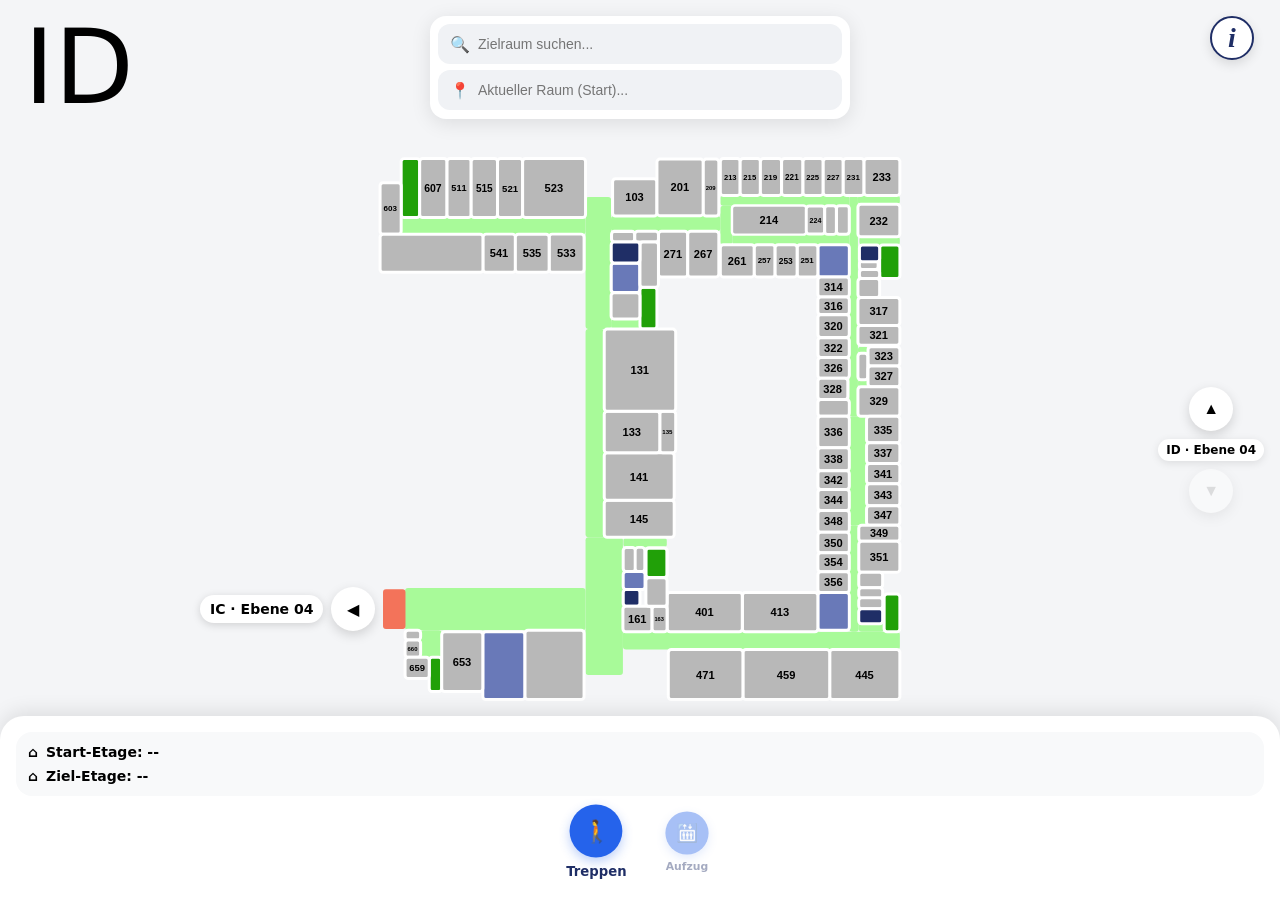
<file: index.html>
﻿<!-- Anzeigen: im Browser: http://localhost:8000/ | im Terminal: python -m http.server 8000 -->
<!DOCTYPE html>
<html lang="de">
<head>
    <meta charset="UTF-8" />
    <meta name="viewport" content="width=device-width, initial-scale=1.0" />
    <title>Interaktive Karte</title>
    <link rel="stylesheet" href="styles.css" />
</head>
<body>

    <div class="app-wrapper">
        <!-- SVG Karte -->
        <div id="map-container"></div>
        <div class="building-heading">
            <div id="building-name" class="building-name" aria-live="polite">ID</div>
            <span id="current-floor-badge" class="floor-indicator">ID · Ebene 04</span>
        </div>
        <div id="building-transition" class="building-transition" hidden>
            <span id="building-transition-label" class="building-transition-label">IC · Ebene 04</span>
            <button type="button" id="building-transition-button" class="btn-circle building-transition-button" aria-label="Zu Gebäude IC wechseln">
                <span id="building-transition-arrow" aria-hidden="true">←</span>
            </button>
        </div>

        <!-- Top Overlay: Suchfelder -->
        <div class="top-search-card">
            <div class="input-group">
                <span class="input-icon">🔍</span>
                <input type="text" id="destination-input" placeholder="Zielraum suchen..." autocomplete="off">
                <button type="button" id="clear-destination" class="input-clear" aria-label="Zielraum entfernen" hidden>×</button>
            </div>
            <div class="input-group">
                <span class="input-icon">📍</span>
                <input type="text" id="start-input" placeholder="Aktueller Raum (Start)..." autocomplete="off">
                <button type="button" id="clear-start" class="input-clear" aria-label="Startraum entfernen" hidden>×</button>
            </div>
            <!-- Suchergebnisse Dropdown -->
            <div id="search-results" class="search-results-dropdown"></div>
        </div>

        <aside id="map-legend" class="map-legend is-collapsed" aria-label="Kartenlegende">
            <button type="button" id="legend-toggle" class="legend-toggle" aria-label="Legende anzeigen" aria-expanded="false" aria-controls="legend-items">i</button>
            <div id="legend-items" class="legend-items" hidden>
                <div class="legend-item"><span class="legend-swatch legend-elevator"></span><span>Aufzug</span></div>
                <div class="legend-item"><span class="legend-swatch legend-stairs"></span><span>Treppe</span></div>
                <div class="legend-item"><span class="legend-swatch legend-toilet"></span><span>Toilette</span></div>
                <div class="legend-item legend-item-exitIC" title="Gebäudeübergang zwischen IC und ID">
                    <span class="legend-swatch legend-exitIC"></span><span>IC↔ID</span>
                </div>
            </div>
        </aside>

        <!-- Right Controls: Etagen-Switch Pfeile -->
        <div class="right-controls">
            <button id="btn-floor-up" class="btn-circle">▲</button>
            <span id="desktop-floor-badge" class="floor-indicator desktop-floor-badge">ID · Ebene 04</span>
            <button id="btn-floor-down" class="btn-circle">▼</button>
        </div>

        <!-- Bottom Panel: Etagen-Auswahl & Transport-Swipe -->
        <div class="bottom-panel">
            <div class="floor-route-info">
                <div class="route-item">
                    <span class="route-icon">⌂</span>
                    <span id="label-start-floor">Start-Etage: --</span>
                </div>
                <div class="route-item">
                    <span class="route-icon">⌂</span>
                    <span id="label-dest-floor">Ziel-Etage: --</span>
                </div>
            </div>

            <!-- Swipeable Transport Carousel -->
            <div class="transport-carousel">
                <div class="transport-track">
                    <div class="transport-option active" data-mode="staircase">
                        <span class="mode-icon">🚶</span>
                        <span class="mode-label">Treppen</span>
                    </div>
                    <div class="transport-option" data-mode="elevator">
                        <span class="mode-icon">🛗</span> <!-- Spezifisches Aufzug-Emoji -->
                        <span class="mode-label">Aufzug</span>
                    </div>
                </div>
            </div>
        </div>
    </div>

    <script src="script.js"></script>
</body>
</html>
</file>
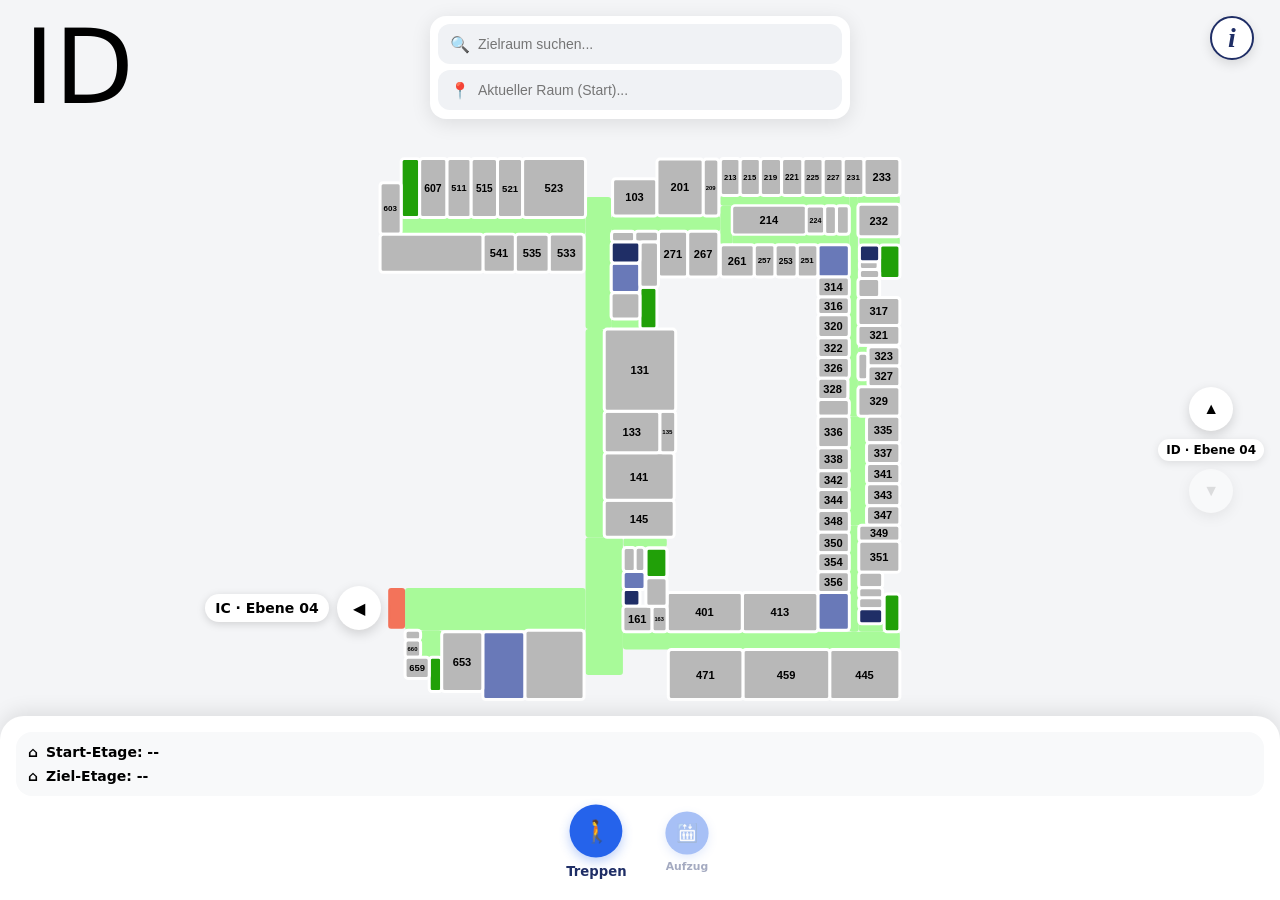
<file: InteraktiveMap/index.html>
﻿<!-- Anzeigen: im Browser: http://localhost:8000/ | im Terminal: python -m http.server 8000 -->
<!DOCTYPE html>
<html lang="de">
<head>
    <meta charset="UTF-8" />
    <meta name="viewport" content="width=device-width, initial-scale=1.0" />
    <title>Interaktive Karte</title>
    <link rel="stylesheet" href="styles.css" />
</head>
<body>

    <div class="app-wrapper">
        <!-- SVG Karte -->
        <div id="map-container"></div>
        <div class="building-heading">
            <div id="building-name" class="building-name" aria-live="polite">ID</div>
            <span id="current-floor-badge" class="floor-indicator">ID · Ebene 04</span>
        </div>
        <div id="building-transition" class="building-transition" hidden>
            <span id="building-transition-label" class="building-transition-label">IC · Ebene 04</span>
            <button type="button" id="building-transition-button" class="btn-circle building-transition-button" aria-label="Zu Gebäude IC wechseln">
                <span id="building-transition-arrow" aria-hidden="true">←</span>
            </button>
        </div>

        <!-- Top Overlay: Suchfelder -->
        <div class="top-search-card">
            <div class="input-group">
                <span class="input-icon">🔍</span>
                <input type="text" id="destination-input" placeholder="Zielraum suchen..." autocomplete="off">
                <button type="button" id="clear-destination" class="input-clear" aria-label="Zielraum entfernen" hidden>×</button>
            </div>
            <div class="input-group">
                <span class="input-icon">📍</span>
                <input type="text" id="start-input" placeholder="Aktueller Raum (Start)..." autocomplete="off">
                <button type="button" id="clear-start" class="input-clear" aria-label="Startraum entfernen" hidden>×</button>
            </div>
            <!-- Suchergebnisse Dropdown -->
            <div id="search-results" class="search-results-dropdown"></div>
        </div>

        <aside id="map-legend" class="map-legend is-collapsed" aria-label="Kartenlegende">
            <button type="button" id="legend-toggle" class="legend-toggle" aria-label="Legende anzeigen" aria-expanded="false" aria-controls="legend-items">i</button>
            <div id="legend-items" class="legend-items" hidden>
                <div class="legend-item"><span class="legend-swatch legend-elevator"></span><span>Aufzug</span></div>
                <div class="legend-item"><span class="legend-swatch legend-stairs"></span><span>Treppe</span></div>
                <div class="legend-item"><span class="legend-swatch legend-toilet"></span><span>Toilette</span></div>
                <div class="legend-item legend-item-exitIC" title="Gebäudeübergang zwischen IC und ID">
                    <span class="legend-swatch legend-exitIC"></span><span>IC↔ID</span>
                </div>
            </div>
        </aside>

        <!-- Right Controls: Etagen-Switch Pfeile -->
        <div class="right-controls">
            <button id="btn-floor-up" class="btn-circle">▲</button>
            <span id="desktop-floor-badge" class="floor-indicator desktop-floor-badge">ID · Ebene 04</span>
            <button id="btn-floor-down" class="btn-circle">▼</button>
        </div>

        <!-- Bottom Panel: Etagen-Auswahl & Transport-Swipe -->
        <div class="bottom-panel">
            <div class="floor-route-info">
                <div class="route-item">
                    <span class="route-icon">⌂</span>
                    <span id="label-start-floor">Start-Etage: --</span>
                </div>
                <div class="route-item">
                    <span class="route-icon">⌂</span>
                    <span id="label-dest-floor">Ziel-Etage: --</span>
                </div>
            </div>

            <!-- Swipeable Transport Carousel -->
            <div class="transport-carousel">
                <div class="transport-track">
                    <div class="transport-option active" data-mode="staircase">
                        <span class="mode-icon">🚶</span>
                        <span class="mode-label">Treppen</span>
                    </div>
                    <div class="transport-option" data-mode="elevator">
                        <span class="mode-icon">🛗</span> <!-- Spezifisches Aufzug-Emoji -->
                        <span class="mode-label">Aufzug</span>
                    </div>
                </div>
            </div>
        </div>
    </div>

    <script src="script.js"></script>
</body>
</html>
</file>
<file: styles.css>
* {
    box-sizing: border-box;
    margin: 0;
    padding: 0;
}

:root {
    --top-overlay-height: 103px;
    /* Manuelle Kartenposition: positive Werte verschieben nach rechts bzw. unten. */
    --map-offset-x: 15px;
    --map-offset-y: -23px;
    /* Manuelle Infofeld-Position und -Breite: positiver X-Abstand verschiebt nach links. */
    --legend-offset-x: 10px;
    --legend-width: 125px;
}

body, html {
    width: 100%;
    height: 100%;
    overflow: hidden;
    font-family: system-ui, -apple-system, sans-serif;
}

.app-wrapper {
    position: relative;
    width: 100vw;
    height: 100vh;
    background: #f4f5f7;
    overflow: hidden;
}

/* MAP CONTAINER: Befindet sich im Hintergrund über den gesamten Bildschirm */
#map-container {
    position: absolute;
    top: 0;
    left: 0;
    width: 100%;
    height: 100%;
    z-index: 1;
    padding-top: clamp(150px, 20vh, 185px);
    padding-bottom: 176px;
    padding-left: 35px;
    padding-right: 65px;

    display: flex;
    align-items: flex-start;
    justify-content: center;
    transform: translate(var(--map-offset-x), var(--map-offset-y));
}

#map-container svg {
    width: 100%;
    height: auto;
    max-width: 100%;
    max-height: 100%;
    display: block;
    object-fit: contain;
    transform: scale(1);
}

.desktop-floor-badge {
    display: block;
}

.building-heading .floor-indicator {
    display: none;
}

.building-heading {
    position: absolute;
    top: 16px;
    left: 24px;
    z-index: 9;
    display: flex;
    align-items: center;
    gap: 10px;
    pointer-events: none;
}

.building-name {
    color: #000000;
    font-size: var(--top-overlay-height);
    font-weight: 500;
    line-height: 1;
}

.floor-indicator {
    background: #ffffff;
    padding: 4px 8px;
    border-radius: 12px;
    font-size: 12px;
    font-weight: bold;
    box-shadow: 0 2px 8px rgba(0,0,0,0.1);
    white-space: nowrap;
}

.building-transition {
    position: absolute;
    z-index: 12;
    display: flex;
    align-items: center;
    gap: 8px;
    pointer-events: none;
}

.building-transition.is-reversed {
    flex-direction: row-reverse;
}

.building-transition[hidden] {
    display: none;
}

.building-transition-label {
    padding: 6px 10px;
    border-radius: 999px;
    background: #ffffff;
    box-shadow: 0 2px 8px rgba(0, 0, 0, 0.15);
    font-size: 14px;
    font-weight: 600;
    white-space: nowrap;
}

.building-transition-button {
    display: flex;
    align-items: center;
    justify-content: center;
    flex: 0 0 auto;
    pointer-events: auto;
}

.building-transition-button:focus-visible {
    outline: 3px solid #1f2e66;
    outline-offset: 2px;
}

/* TOP SEARCH CARD: Fest oben schwebend */
.top-search-card {
    position: absolute;
    top: 16px;
    left: 50%;
    transform: translateX(-50%);
    width: calc(100% - 32px);
    height: var(--top-overlay-height);
    max-width: 420px;
    background: #ffffff;
    border-radius: 16px;
    padding: 8px;
    box-shadow: 0 4px 20px rgba(0,0,0,0.1);
    z-index: 10;
}

.input-group {
    display: flex;
    align-items: center;
    height: 40px;
    background: #f0f2f5;
    border-radius: 12px;
    padding: 8px 12px;
    margin-bottom: 6px;
}

    .input-group:last-child {
        margin-bottom: 0;
    }

.input-icon {
    margin-right: 8px;
    font-size: 16px;
}

.input-group input {
    flex: 1 1 0;
    min-width: 0;
    border: none;
    background: transparent;
    width: 100%;
    outline: none;
    font-size: 14px;
    font-weight: 500;
    overflow: hidden;
    text-overflow: ellipsis;
    white-space: nowrap;
}

.input-clear {
    flex: 0 0 auto;
    display: flex;
    align-items: center;
    justify-content: center;
    width: 24px;
    height: 24px;
    border: 0;
    background: transparent;
    color: #6979b8;
    font-size: 24px;
    line-height: 1;
    cursor: pointer;
}

.input-clear[hidden] {
    display: none;
}

.map-legend {
    position: absolute;
    top: 16px;
    right: calc(16px + var(--legend-offset-x));
    z-index: 11;
    display: flex;
    flex-direction: column;
    align-items: flex-end;
    gap: 8px;
    padding: 10px 12px;
    background: #ffffff;
    border-radius: 16px;
    box-shadow: 0 4px 16px rgba(0, 0, 0, 0.1);
}

.map-legend.is-collapsed {
    padding: 0;
    background: transparent;
    box-shadow: none;
}

.map-legend:not(.is-collapsed) {
    width: min(var(--legend-width), calc(100vw - 32px));
    height: var(--top-overlay-height);
    padding: 12px;
}

.legend-toggle {
    position: absolute;
    top: 10px;
    right: 10px;
    z-index: 1;
    display: flex;
    align-items: center;
    justify-content: center;
    width: 22px;
    height: 22px;
    border: 2px solid #1f2e66;
    border-radius: 50%;
    background: #ffffff;
    color: #1f2e66;
    font-family: Georgia, serif;
    font-size: 15px;
    font-style: italic;
    font-weight: bold;
    line-height: 1;
    cursor: pointer;
}

.map-legend.is-collapsed .legend-toggle {
    position: static;
    width: 44px;
    height: 44px;
    font-size: 28px;
    box-shadow: 0 4px 12px rgba(0, 0, 0, 0.12);
}

.legend-items {
    position: absolute;
    top: 50%;
    right: 38px;
    left: 12px;
    display: flex;
    flex-direction: column;
    gap: 8px;
    transform: translateY(-50%);
}

.legend-items[hidden] {
    display: none;
}

.legend-item {
    display: flex;
    align-items: center;
    gap: 8px;
    white-space: nowrap;
    font-size: 13px;
}

.legend-item-exitIC {
    font-size: 12px;
}

.legend-swatch {
    width: 24px;
    height: 11px;
    border-radius: 5px;
}

.legend-elevator {
    background: #1f2e66;
}

.legend-stairs {
    background: #21a008;
}

.legend-toilet {
    background: #6979b8;
}
.legend-exitIC {
    background: #f3735aff;
}

/* RIGHT CONTROLS: Rechts mittig zentriert */
.right-controls {
    position: absolute;
    right: 16px;
    top: 50%;
    transform: translateY(-50%);
    display: flex;
    flex-direction: column;
    align-items: center;
    gap: 8px;
    z-index: 10;
}

.btn-circle {
    width: 44px;
    height: 44px;
    border-radius: 50%;
    border: none;
    background: #ffffff;
    box-shadow: 0 4px 12px rgba(0,0,0,0.15);
    font-size: 16px;
    cursor: pointer;
}

.btn-circle:disabled {
    opacity: 0.4;
    cursor: default;
}

/* BOTTOM PANEL: Fest am unteren Rand */
.bottom-panel {
    position: absolute;
    bottom: 0;
    left: 0;
    right: 0;
    background: #ffffff;
    border-top-left-radius: 24px;
    border-top-right-radius: 24px;
    padding: 16px 16px 24px 16px;
    box-shadow: 0 -4px 20px rgba(0,0,0,0.1);
    z-index: 10;
}

.floor-route-info {
    display: flex;
    flex-direction: column;
    gap: 8px;
    background: #f8f9fa;
    padding: 12px;
    border-radius: 16px;
    margin-bottom: 12px;
}

.route-item {
    display: flex;
    align-items: center;
    gap: 8px;
    font-size: 14px;
    font-weight: 600;
}

/* TRANSPORT AUSWAHL: Direkt sichtbar, ohne Scrollen */
.transport-carousel {
    display: flex;
    justify-content: center;
    width: 100%;
    overflow: visible;
}

.transport-track {
    display: flex;
    gap: 40px;
    align-items: center;
    justify-content: center;
}

.transport-option {
    display: flex;
    flex-direction: column;
    align-items: center;
    opacity: 0.4;
    transform: scale(0.9);
    transition: all 0.2s ease-in-out;
    cursor: pointer;
}

    .transport-option.active {
        opacity: 1;
        transform: scale(1.1);
    }

.mode-icon {
    width: 48px;
    height: 48px;
    background: #2563eb;
    color: white;
    border-radius: 50%;
    display: flex;
    align-items: center;
    justify-content: center;
    font-size: 20px;
    box-shadow: 0 4px 10px rgba(37, 99, 235, 0.3);
}

.mode-label {
    font-size: 12px;
    font-weight: bold;
    margin-top: 6px;
    color: #1F2E66;
    white-space: nowrap;
}

/* --- SVG STYLING FIXES --- */
#map-container polygon,
#map-container rect,
#map-container path {
    cursor: pointer;
    transition: fill 0.2s ease, stroke 0.2s ease;
    stroke: #333;
    stroke-width: 1.5px;
}

#map-container .selected-room {
    fill: #ff874b !important;
}

    #map-container path.navigation-path,
    #map-container path.path-line {
        fill: none !important;
    }

#map-container text.room-label,
#map-container text.room-label-text,
text.room-label {
    font-family: Arial, sans-serif !important;
    font-weight: bold !important;
    fill: #000000 !important;
    stroke: none !important;
    pointer-events: none !important;
    user-select: none !important;
    opacity: 1 !important;
    visibility: visible !important;
}

/* Nur die aktuell gewählte Kartenansicht anzeigen. */
.hidden-floor {
    display: none !important;
}

.active-floor {
    display: block !important;
}

#map-container .building-exit:focus {
    stroke: #1f2e66 !important;
    stroke-width: 3px !important;
}

#active-room-text-overlay {
    fill: #ff0055;
    font-size: 14px;
    font-weight: bold;
    text-anchor: middle;
    dominant-baseline: central;
    pointer-events: none;
    filter: drop-shadow(0px 0px 3px #ffffff);
}

@media (max-width: 640px) {
    :root {
        --map-offset-x: 0px;
        --map-offset-y: -20px;
        --top-overlay-height: 84px;
    }

    #map-container {
        top: 0;
        left: 0;
        width: 100%;
        height: 100%;
        padding-top: 148px;
        padding-bottom: 224px;
        padding-left: 24px;
        padding-right: 24px;
        align-items: flex-start;
        justify-content: center;
    }

    #map-container svg {
        width: 100%;
        height: 100%;
        max-width: 100%;
        max-height: 100%;
        transform: scale(1.05);
    }

    .desktop-floor-badge {
        display: none;
    }

    .building-heading .floor-indicator {
        display: inline-block;
    }

    .building-heading {
        top: 115px;
        left: 24px;
        gap: 8px;
    }

    .building-name {
        font-size: 26px;
    }

    .floor-indicator {
        min-width: 82px;
        text-align: center;
        padding: 3px 7px;
        font-size: 10px;
    }

    .top-search-card {
        top: 16px;
        left: 16px;
        width: calc(100% - 32px);
        max-width: none;
        height: var(--top-overlay-height);
        transform: none;
        border-radius: 12px;
        padding: 6px;
    }

    .input-group {
        height: 32px;
        border-radius: 9px;
        padding: 5px 9px;
        margin-bottom: 5px;
    }

    .input-icon {
        margin-right: 7px;
        font-size: 13px;
    }

    .input-group input {
        font-size: 12px;
    }

    .map-legend {
        top: 110px;
        right: 16px;
    }

    .map-legend.is-collapsed .legend-toggle {
        width: 36px;
        height: 36px;
        font-size: 23px;
    }

    .map-legend:not(.is-collapsed) {
        width: 145px;
        height: 96px;
        padding: 12px;
    }

    .right-controls {
        top: 0;
        right: 0;
        width: 100%;
        height: 100%;
        transform: none;
        gap: 0;
        pointer-events: none;
    }

    .right-controls button {
        pointer-events: auto;
    }

    .right-controls #btn-floor-up {
        position: absolute;
        top: 110px;
        right: 60px;
        width: 36px;
        height: 36px;
        font-size: 13px;
    }

    .right-controls #btn-floor-down {
        position: absolute;
        bottom: 225px;
        right: 16px;
        width: 36px;
        height: 36px;
        font-size: 13px;
    }

    .building-transition {
        top: auto !important;
        bottom: 225px;
        left: 24px !important;
        gap: 6px;
    }

    .building-transition-label {
        padding: 5px 8px;
        font-size: 11px;
    }

    .building-transition-button {
        width: 36px;
        height: 36px;
        font-size: 13px;
    }

    .bottom-panel {
        bottom: 0;
        height: 210px;
        padding: 12px 14px 10px;
        border-top-left-radius: 18px;
        border-top-right-radius: 18px;
    }

    .floor-route-info {
        height: 64px;
        gap: 5px;
        margin-bottom: 8px;
        padding: 11px 10px;
        border-radius: 12px;
    }

    .route-item {
        font-size: 11px;
    }

    .transport-track {
        gap: 24px;
    }

    .mode-icon {
        width: 40px;
        height: 40px;
        font-size: 17px;
    }

    .mode-label {
        margin-top: 4px;
        font-size: 10px;
    }

    .transport-track {
        gap: 32px;
    }
}

/* Dropdown Ergebnisse unter der Suchleiste */
.search-results-dropdown {
    display: none;
    position: absolute;
    top: 100%;
    left: 0;
    right: 0;
    background: #ffffff;
    border-radius: 12px;
    margin-top: 6px;
    max-height: 200px;
    overflow-y: auto;
    box-shadow: 0 4px 16px rgba(0,0,0,0.15);
    z-index: 20;
}

    .search-results-dropdown.active {
        display: block;
    }

.search-item {
    padding: 10px 16px;
    font-size: 14px;
    font-weight: 500;
    cursor: pointer;
    border-bottom: 1px solid #f0f2f5;
    transition: background 0.15s ease;
}

    .search-item:last-child {
        border-bottom: none;
    }

    .search-item:hover {
        background: #f0f2f5;
        color: #2563eb;
    }
</file>
<file: InteraktiveMap/styles.css>
* {
    box-sizing: border-box;
    margin: 0;
    padding: 0;
}

:root {
    --top-overlay-height: 103px;
    /* Manuelle Kartenposition: positive Werte verschieben nach rechts bzw. unten. */
    --map-offset-x: 15px;
    --map-offset-y: -23px;
    /* Manuelle Infofeld-Position und -Breite: positiver X-Abstand verschiebt nach links. */
    --legend-offset-x: 10px;
    --legend-width: 125px;
}

body, html {
    width: 100%;
    height: 100%;
    overflow: hidden;
    font-family: system-ui, -apple-system, sans-serif;
}

.app-wrapper {
    position: relative;
    width: 100vw;
    height: 100vh;
    background: #f4f5f7;
    overflow: hidden;
}

/* MAP CONTAINER: Befindet sich im Hintergrund über den gesamten Bildschirm */
#map-container {
    position: absolute;
    top: 0;
    left: 0;
    width: 100%;
    height: 100%;
    z-index: 1;
    padding-top: clamp(150px, 20vh, 185px);
    padding-bottom: 176px;
    padding-left: 35px;
    padding-right: 65px;

    display: flex;
    align-items: flex-start;
    justify-content: center;
    transform: translate(var(--map-offset-x), var(--map-offset-y));
}

#map-container svg {
    width: 100%;
    height: auto;
    max-width: 100%;
    max-height: 100%;
    display: block;
    object-fit: contain;
    transform: scale(1);
}

.desktop-floor-badge {
    display: block;
}

.building-heading .floor-indicator {
    display: none;
}

.building-name {
    color: #000000;
    font-size: var(--top-overlay-height);
    font-weight: 500;
    line-height: 1;
}

.building-heading {
    position: absolute;
    top: 16px;
    left: 24px;
    z-index: 9;
    display: flex;
    align-items: center;
    gap: 10px;
    pointer-events: none;
}

.floor-indicator {
    background: #ffffff;
    padding: 4px 8px;
    border-radius: 12px;
    font-size: 12px;
    font-weight: bold;
    box-shadow: 0 2px 8px rgba(0,0,0,0.1);
    white-space: nowrap;
}

.building-transition {
    position: absolute;
    z-index: 12;
    display: flex;
    align-items: center;
    gap: 8px;
    pointer-events: none;
}

.building-transition.is-reversed {
    flex-direction: row-reverse;
}

.building-transition[hidden] {
    display: none;
}

.building-transition-label {
    padding: 6px 10px;
    border-radius: 999px;
    background: #ffffff;
    box-shadow: 0 2px 8px rgba(0, 0, 0, 0.15);
    font-size: 14px;
    font-weight: 600;
    white-space: nowrap;
}

.building-transition-button {
    display: flex;
    align-items: center;
    justify-content: center;
    flex: 0 0 auto;
    pointer-events: auto;
}

.building-transition-button:focus-visible {
    outline: 3px solid #1f2e66;
    outline-offset: 2px;
}

/* TOP SEARCH CARD: Fest oben schwebend */
.top-search-card {
    position: absolute;
    top: 16px;
    left: 50%;
    transform: translateX(-50%);
    width: calc(100% - 32px);
    height: var(--top-overlay-height);
    max-width: 420px;
    background: #ffffff;
    border-radius: 16px;
    padding: 8px;
    box-shadow: 0 4px 20px rgba(0,0,0,0.1);
    z-index: 10;
}

.input-group {
    display: flex;
    align-items: center;
    height: 40px;
    background: #f0f2f5;
    border-radius: 12px;
    padding: 8px 12px;
    margin-bottom: 6px;
}

    .input-group:last-child {
        margin-bottom: 0;
    }

.input-icon {
    margin-right: 8px;
    font-size: 16px;
}

.input-group input {
    flex: 1 1 0;
    min-width: 0;
    border: none;
    background: transparent;
    width: 100%;
    outline: none;
    font-size: 14px;
    font-weight: 500;
    overflow: hidden;
    text-overflow: ellipsis;
    white-space: nowrap;
}

.input-clear {
    flex: 0 0 auto;
    display: flex;
    align-items: center;
    justify-content: center;
    width: 24px;
    height: 24px;
    border: 0;
    background: transparent;
    color: #6979b8;
    font-size: 24px;
    line-height: 1;
    cursor: pointer;
}

.input-clear[hidden] {
    display: none;
}

.map-legend {
    position: absolute;
    top: 16px;
    right: calc(16px + var(--legend-offset-x));
    z-index: 11;
    display: flex;
    flex-direction: column;
    align-items: flex-end;
    gap: 8px;
    padding: 10px 12px;
    background: #ffffff;
    border-radius: 16px;
    box-shadow: 0 4px 16px rgba(0, 0, 0, 0.1);
}

.map-legend.is-collapsed {
    padding: 0;
    background: transparent;
    box-shadow: none;
}

.map-legend:not(.is-collapsed) {
    width: min(var(--legend-width), calc(100vw - 32px));
    height: var(--top-overlay-height);
    padding: 12px;
}

.legend-toggle {
    position: absolute;
    top: 10px;
    right: 10px;
    z-index: 1;
    display: flex;
    align-items: center;
    justify-content: center;
    width: 22px;
    height: 22px;
    border: 2px solid #1f2e66;
    border-radius: 50%;
    background: #ffffff;
    color: #1f2e66;
    font-family: Georgia, serif;
    font-size: 15px;
    font-style: italic;
    font-weight: bold;
    line-height: 1;
    cursor: pointer;
}

.map-legend.is-collapsed .legend-toggle {
    position: static;
    width: 44px;
    height: 44px;
    font-size: 28px;
    box-shadow: 0 4px 12px rgba(0, 0, 0, 0.12);
}

.legend-items {
    position: absolute;
    top: 50%;
    right: 38px;
    left: 12px;
    display: flex;
    flex-direction: column;
    gap: 8px;
    transform: translateY(-50%);
}

.legend-items[hidden] {
    display: none;
}

.legend-item {
    display: flex;
    align-items: center;
    gap: 8px;
    white-space: nowrap;
    font-size: 13px;
}

.legend-item-exitIC {
    font-size: 12px;
}

.legend-swatch {
    width: 24px;
    height: 11px;
    border-radius: 5px;
}

.legend-elevator {
    background: #1f2e66;
}

.legend-stairs {
    background: #21a008;
}

.legend-toilet {
    background: #6979b8;
}
.legend-exitIC {
    background: #f3735aff;
}

/* RIGHT CONTROLS: Rechts mittig zentriert */
.right-controls {
    position: absolute;
    right: 16px;
    top: 50%;
    transform: translateY(-50%);
    display: flex;
    flex-direction: column;
    align-items: center;
    gap: 8px;
    z-index: 10;
}

.btn-circle {
    width: 44px;
    height: 44px;
    border-radius: 50%;
    border: none;
    background: #ffffff;
    box-shadow: 0 4px 12px rgba(0,0,0,0.15);
    font-size: 16px;
    cursor: pointer;
}

.btn-circle:disabled {
    opacity: 0.4;
    cursor: default;
}

/* BOTTOM PANEL: Fest am unteren Rand */
.bottom-panel {
    position: absolute;
    bottom: 0;
    left: 0;
    right: 0;
    background: #ffffff;
    border-top-left-radius: 24px;
    border-top-right-radius: 24px;
    padding: 16px 16px 24px 16px;
    box-shadow: 0 -4px 20px rgba(0,0,0,0.1);
    z-index: 10;
}

.floor-route-info {
    display: flex;
    flex-direction: column;
    gap: 8px;
    background: #f8f9fa;
    padding: 12px;
    border-radius: 16px;
    margin-bottom: 12px;
}

.route-item {
    display: flex;
    align-items: center;
    gap: 8px;
    font-size: 14px;
    font-weight: 600;
}

/* TRANSPORT AUSWAHL: Direkt sichtbar, ohne Scrollen */
.transport-carousel {
    display: flex;
    justify-content: center;
    width: 100%;
    overflow: visible;
}

.transport-track {
    display: flex;
    gap: 40px;
    align-items: center;
    justify-content: center;
}

.transport-option {
    display: flex;
    flex-direction: column;
    align-items: center;
    opacity: 0.4;
    transform: scale(0.9);
    transition: all 0.2s ease-in-out;
    cursor: pointer;
}

    .transport-option.active {
        opacity: 1;
        transform: scale(1.1);
    }

.mode-icon {
    width: 48px;
    height: 48px;
    background: #2563eb;
    color: white;
    border-radius: 50%;
    display: flex;
    align-items: center;
    justify-content: center;
    font-size: 20px;
    box-shadow: 0 4px 10px rgba(37, 99, 235, 0.3);
}

.mode-label {
    font-size: 12px;
    font-weight: bold;
    margin-top: 6px;
    color: #1F2E66;
    white-space: nowrap;
}

/* --- SVG STYLING FIXES --- */
#map-container polygon,
#map-container rect,
#map-container path {
    cursor: pointer;
    transition: fill 0.2s ease, stroke 0.2s ease;
    stroke: #333;
    stroke-width: 1.5px;
}

#map-container .selected-room {
    fill: #ff874b !important;
}

    #map-container path.navigation-path,
    #map-container path.path-line {
        fill: none !important;
    }

#map-container text.room-label,
#map-container text.room-label-text,
text.room-label {
    font-family: Arial, sans-serif !important;
    font-weight: bold !important;
    fill: #000000 !important;
    stroke: none !important;
    pointer-events: none !important;
    user-select: none !important;
    opacity: 1 !important;
    visibility: visible !important;
}

/* Nur die aktuell gewählte Kartenansicht anzeigen. */
.hidden-floor {
    display: none !important;
}

.active-floor {
    display: block !important;
}

#map-container .building-exit:focus {
    stroke: #1f2e66 !important;
    stroke-width: 3px !important;
}

#active-room-text-overlay {
    fill: #ff0055;
    font-size: 14px;
    font-weight: bold;
    text-anchor: middle;
    dominant-baseline: central;
    pointer-events: none;
    filter: drop-shadow(0px 0px 3px #ffffff);
}

@media (max-width: 640px) {
    #map-container svg {
        transform: scale(1.05);
    }

    .desktop-floor-badge {
        display: none;
    }

    .building-heading .floor-indicator {
        display: inline-block;
    }
    :root {
        --map-offset-y: 30px;
    }

    .building-heading {
        top: 115px;
        left: 18px;
        gap: 8px;
    }

    .building-name {
        font-size: 32px;
    }

    .floor-indicator {
        min-width: 82px;
        text-align: center;
        padding: 3px 7px;
        font-size: 10px;
    }

    .map-legend {
        top: 110px;
        right: 16px;
    }

    .map-legend:not(.is-collapsed) {
        width: 145px;
        height: 96px;
        padding: 12px;
    }

    .right-controls {
        top: 0;
        right: 0;
        width: 100%;
        height: 100%;
        transform: none;
        pointer-events: none;
    }

    .right-controls button {
        position: absolute;
        width: 36px;
        height: 36px;
        font-size: 13px;
        pointer-events: auto;
    }

    .right-controls #btn-floor-up {
        top: 110px;
        right: 60px;
    }

    .right-controls #btn-floor-down {
        bottom: 220px;
        right: 16px;
    }

    .building-transition {
        bottom: 220px;
    }

    .bottom-panel {
        bottom: 0;
    }
}

/* Dropdown Ergebnisse unter der Suchleiste */
.search-results-dropdown {
    display: none;
    position: absolute;
    top: 100%;
    left: 0;
    right: 0;
    background: #ffffff;
    border-radius: 12px;
    margin-top: 6px;
    max-height: 200px;
    overflow-y: auto;
    box-shadow: 0 4px 16px rgba(0,0,0,0.15);
    z-index: 20;
}

    .search-results-dropdown.active {
        display: block;
    }

.search-item {
    padding: 10px 16px;
    font-size: 14px;
    font-weight: 500;
    cursor: pointer;
    border-bottom: 1px solid #f0f2f5;
    transition: background 0.15s ease;
}

    .search-item:last-child {
        border-bottom: none;
    }

    .search-item:hover {
        background: #f0f2f5;
        color: #2563eb;
    }
</file>
